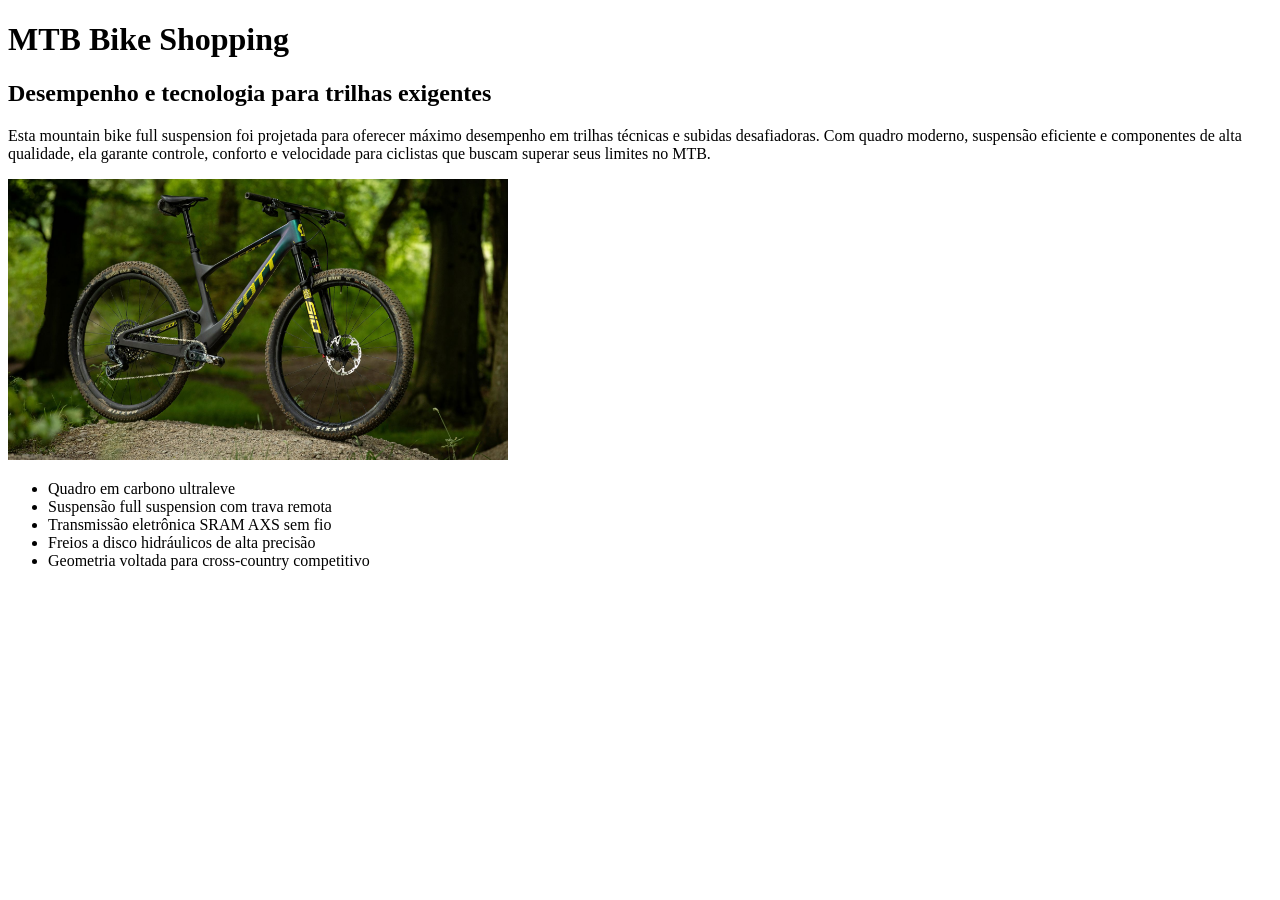
<file: index.html>
<!DOCTYPE html>
<html lang="en">
<head>
    <meta charset="UTF-8">
    <meta name="viewport" content="width=device-width, initial-scale=1.0">
    <title>Document</title>
</head>
<body>
  
 <title>Página Front End</title>   

 <h1>MTB Bike Shopping</h1>

 <h2>Desempenho e tecnologia para trilhas exigentes</h2>

 <p>Esta mountain bike full suspension foi projetada para oferecer máximo desempenho em trilhas técnicas e subidas desafiadoras. Com quadro moderno, suspensão eficiente e componentes de alta qualidade, ela garante controle, conforto e velocidade para ciclistas que buscam superar seus limites no MTB.</p>
  <p align="left">
  <img src="/img/Bike.jpg" alt="Scott Spark RC World Cup AXS" width="500">
</p>

 <ul>
  <li>Quadro em carbono ultraleve</li>
  <li>Suspensão full suspension com trava remota</li>
  <li>Transmissão eletrônica SRAM AXS sem fio</li>
  <li>Freios a disco hidráulicos de alta precisão</li>
  <li>Geometria voltada para cross-country competitivo</li>
</ul>

</body>
</html>
</file>
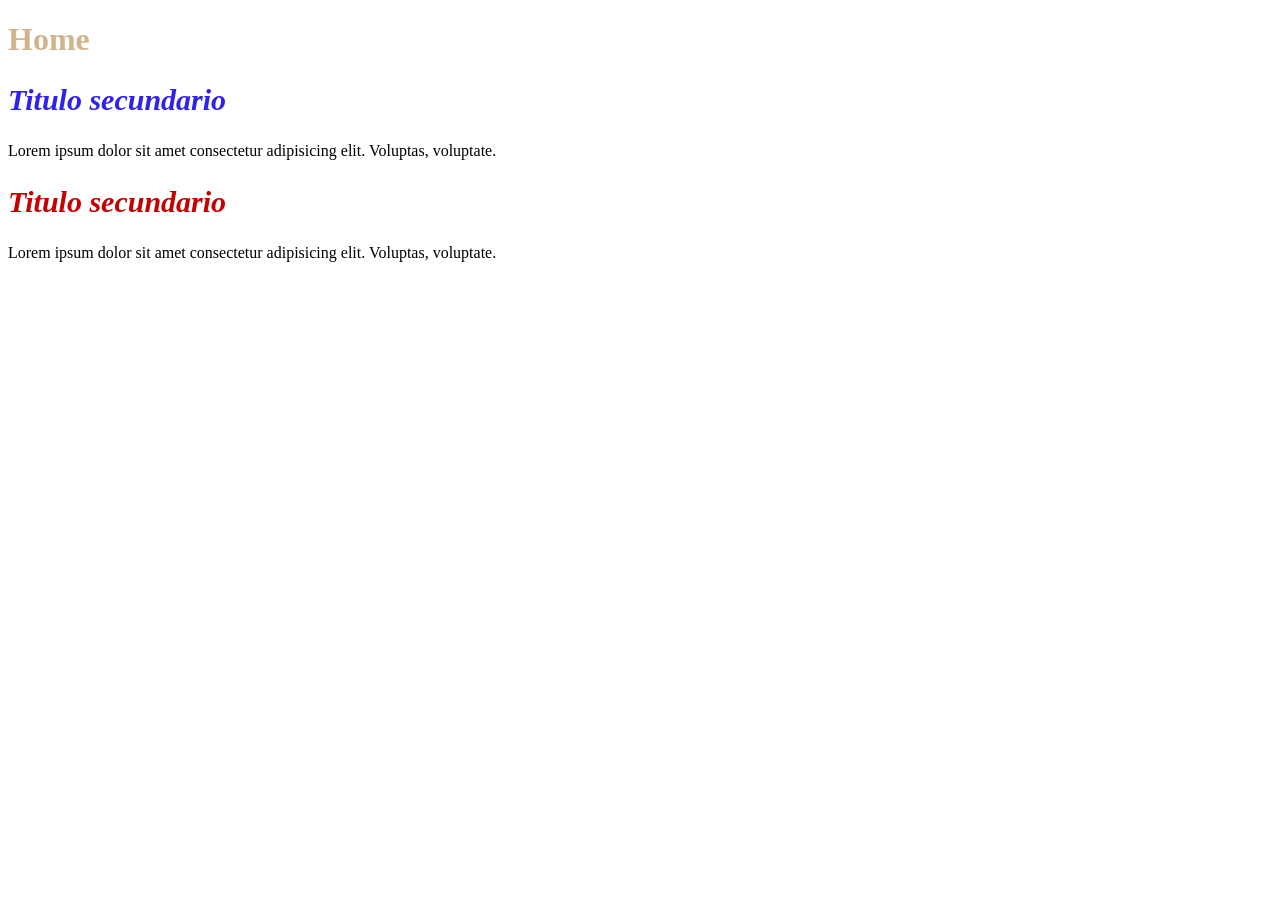
<file: html_basico/index.html>
<!DOCTYPE html>
<html lang="pt-br">
<head>
    <meta charset="UTF-8">
    <meta name="viewport" content="width=device-width, initial-scale=1.0">
    <link rel="stylesheet" href="/html_basico/css/style.css">
    <title>Nossa Loja</title>
</head>
<body>

<h1 class="titulo-principal fonte-titulos">Home</h1>

<h2 class="primeiro-titulo-secundario titulo-secundario">Titulo secundario</h2>
<section>
    <p>Lorem ipsum dolor sit amet consectetur adipisicing elit. 
        Voluptas, voluptate.</p>
</section>
<h2 class="segundo-titulo-secundario titulo-secundario">Titulo secundario</h2>
<section>
    <p>Lorem ipsum dolor sit amet consectetur adipisicing elit. 
        Voluptas, voluptate.</p>
</section>


</body>
</html>
</file>
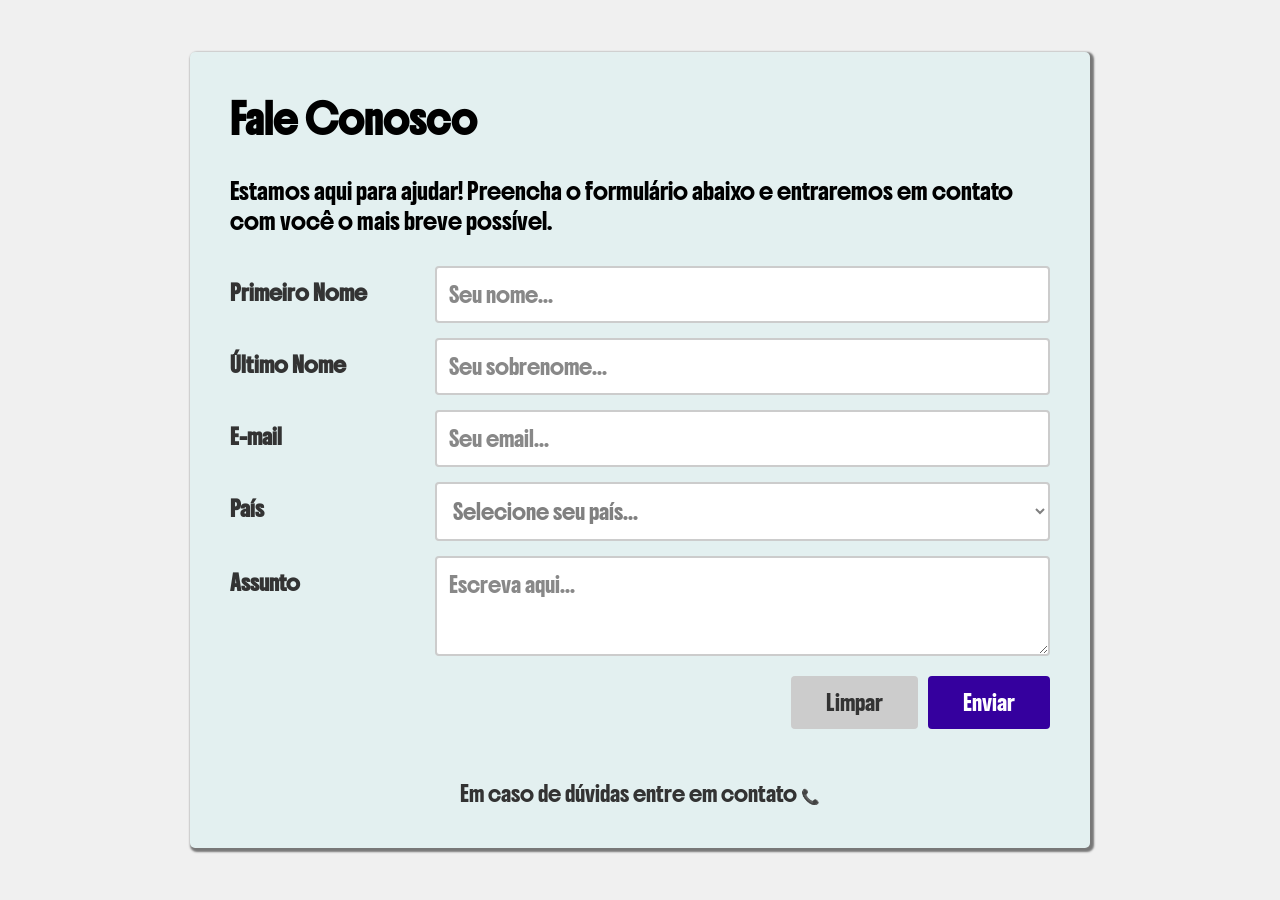
<file: forms/form-fale-conosco-flex.html>
<!DOCTYPE html>
<html lang="pt-BR">
  <head>
    <meta charset="UTF-8" />
    <meta name="viewport" content="width=device-width, initial-scale=1.0" />
    <link rel="preconnect" href="https://fonts.googleapis.com" />
    <link rel="preconnect" href="https://fonts.gstatic.com" crossorigin />
    <link rel="stylesheet" href="https://fonts.googleapis.com/css2?family=Boldonse&display=swap"/>
    <link rel="stylesheet" href="css/fale-conosco.css">
    <title>Fale Conosco</title>
  </head>
  <body>
    <main class="container">
      <header>
        <h1>Fale Conosco</h1>
        <p>
          Estamos aqui para ajudar! Preencha o formulário abaixo e entraremos em
          contato com você o mais breve possível.
        </p>
      </header>
      <form action="./send-message.html" method="get">
        <div class="form-group">
          <label for="name">Primeiro Nome</label>
          <input
            type="text"
            id="name"
            name="name"
            placeholder="Seu nome..."
            required
            maxlength="40"
            minlength="2"
          />
        </div>
        <div class="form-group">
          <label for="last_name">Último Nome</label>
          <input
            type="text"
            id="last_name"
            name="last_name"
            placeholder="Seu sobrenome..."
            required
            maxlength="60"
            minlength="2"
          />
        </div>
        <div class="form-group">
          <label for="email">E-mail</label>
          <input 
            type="email" 
            name="email" 
            id="email" 
            placeholder="Seu email..."
            required
            maxlength="30"
          />
        </div>
        <div class="form-group">
            <label for="pais">País</label>
            <select name="pais" id="pais" required>
                <option disabled selected>Selecione seu país...</option>
                <option value="brasil">Brasil</option>
                <option value="portugal">Portugal</option>
                <option value="angola">Angola</option>
                <option value="moçambique">Moçambique</option>
            </select>
        </div>
        <div class="form-group">
            <label for="message">Assunto</label>
            <textarea
                name="message"
                id="message"
                placeholder="Escreva aqui..."
                required
                maxlength="500"                
            ></textarea>
        </div>
        <div class="btn-container">
          <input type="reset" value="Limpar" />
          <input type="submit" value="Enviar" />
        </div>
      </form>
      <footer class="footer-contact">
        <p>Em caso de dúvidas entre em contato 📞</p>
      </footer>
    </main>
  </body>
</html>
</file>
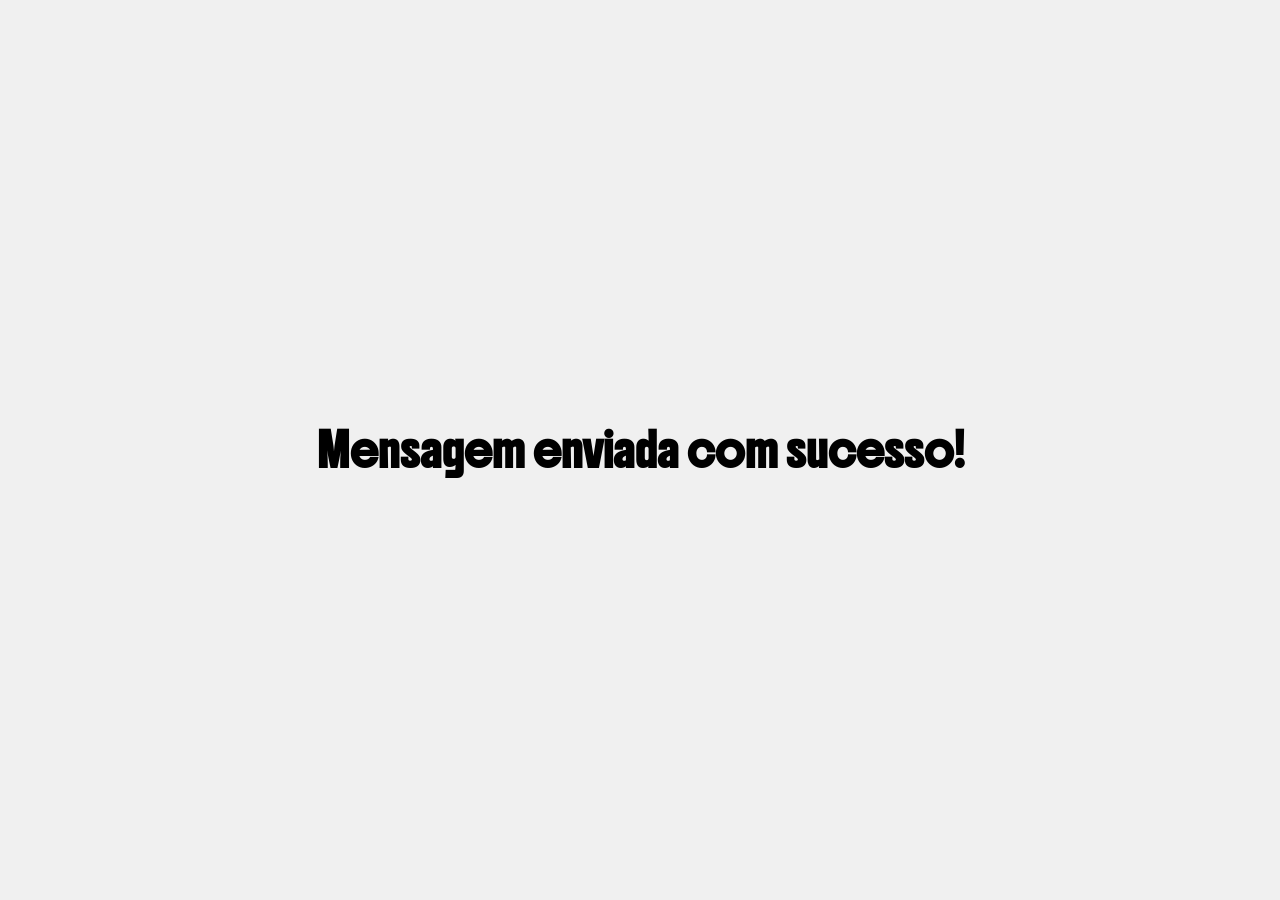
<file: forms/send-message.html>
<!DOCTYPE html>
<html lang="pt-br">
<head>
    <meta charset="UTF-8">
    <meta name="viewport" content="width=device-width, initial-scale=1.0">
    <title>Mensagem Enviada</title>
    <link rel="preconnect" href="https://fonts.googleapis.com" />
    <link rel="preconnect" href="https://fonts.gstatic.com" crossorigin />
    <link
      href="https://fonts.googleapis.com/css2?family=Boldonse&display=swap"
      rel="stylesheet"
    />
    <link rel="stylesheet" href="css/fale-conosco.css">
</head>
<body>
    <h1>Mensagem enviada com sucesso!</h1>
</body>
</html>
</file>
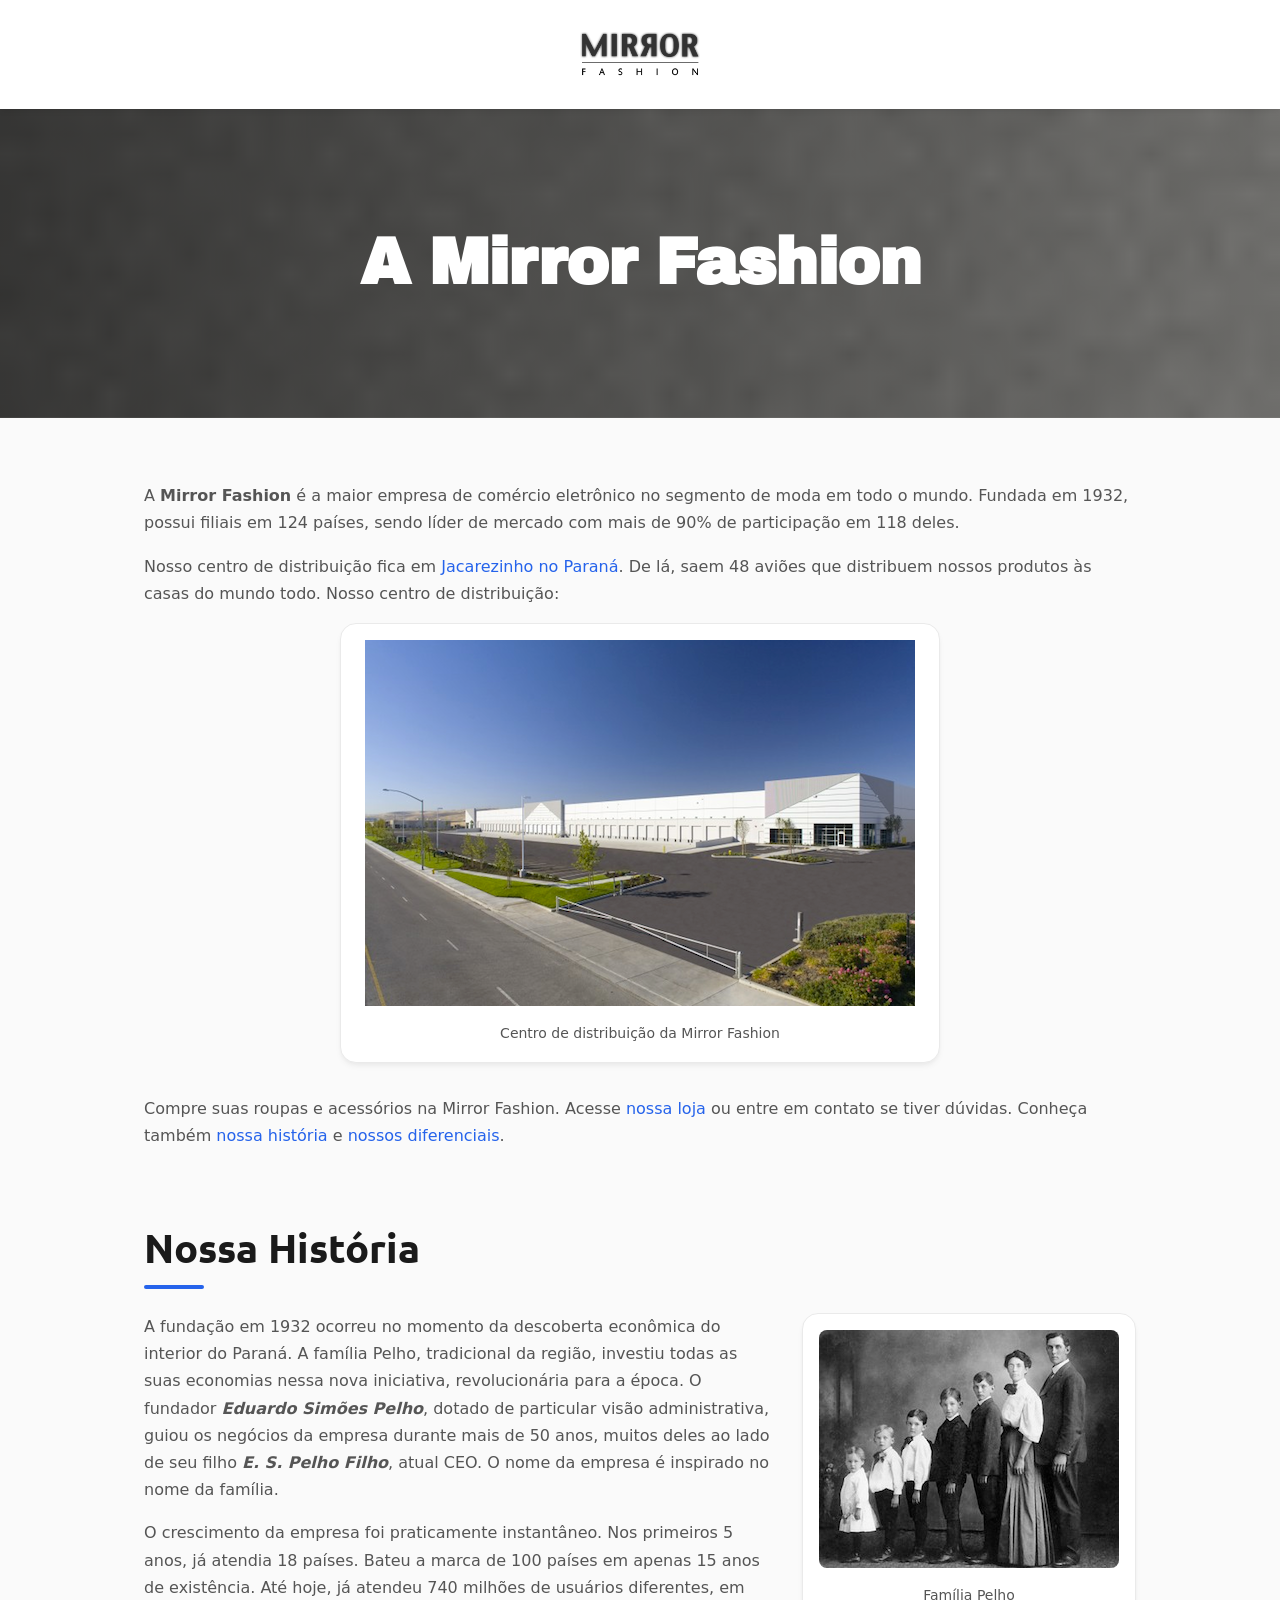
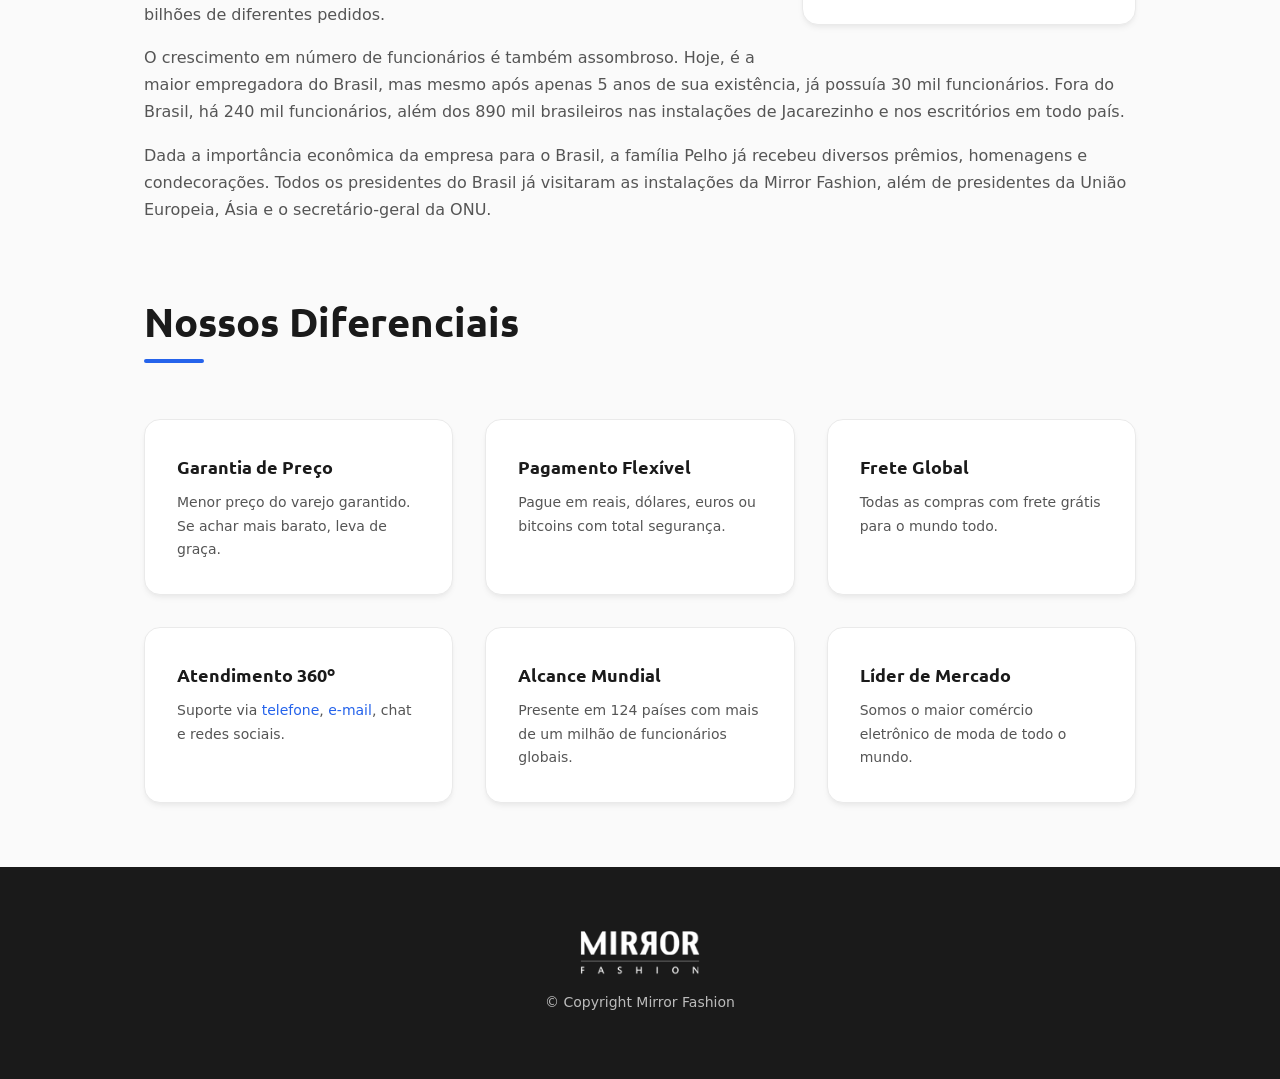
<file: html_basico/about_us.html>
<!DOCTYPE html>
<html lang="pt-br">
<head>
    <meta charset="UTF-8">
    <meta name="viewport" content="width=device-width, initial-scale=1.0">
    <title>Sobre Nós - Mirror Fashion</title>
    <link rel="stylesheet" href="css/reset.css">
    <link rel="stylesheet" href="css/about.css">
    <link rel="preconnect" href="https://fonts.googleapis.com">
    <link rel="preconnect" href="https://fonts.gstatic.com" crossorigin>
    <link href="https://fonts.googleapis.com/css2?family=Archivo+Black&family=Datatype:wght@100..900&family=Ubuntu:ital,wght@0,300;0,400;0,500;0,700;1,300;1,400;1,500;1,700&display=swap" rel="stylesheet">
</head>

<body>

<header class="header">
    <div class="container header__container">
        <img src="/html_basico/img/logo.png" alt="Logo Mirror Fashion" class="header__logo">
    </div>
</header>

<section class="hero">
    <h1 class="hero__title">A Mirror Fashion</h1>
</section>

<div class="container">
    <main class="content-section">
        <p class="content-section__text">
            A <strong>Mirror Fashion</strong> é a maior empresa de comércio eletrônico no segmento de moda em todo o mundo. 
            Fundada em 1932, possui filiais em 124 países, sendo líder de mercado com mais de 90% de participação em 118 deles.
        </p>
        <p class="content-section__text">
            Nosso centro de distribuição fica em <a class="link" target="_blank" title="Google Maps" href="https://maps.google.com.br/?q=Jacarezinho">Jacarezinho no Paraná</a>. De lá, saem 48 aviões que distribuem nossos produtos às casas do mundo todo. Nosso centro de distribuição:
        </p>
        
        <figure class="figure-card figure-card--centered">    
            <div class="figure-card__image-wrapper">
                <img class="figure-card__img" src="/html_basico/img/centro-distribuicao.png" alt="Centro de Distribuição"/>
            </div>
            <figcaption class="figure-card__caption">Centro de distribuição da Mirror Fashion</figcaption>
        </figure>
        
        <p class="content-section__text">
            Compre suas roupas e acessórios na Mirror Fashion. Acesse <a class="link" target="_blank" title="Nossa Loja" href="index.html">nossa loja</a> ou entre em contato se tiver dúvidas. Conheça também <a class="link" href="#historia">nossa história</a> e <a class="link" href="#diferenciais">nossos diferenciais</a>.
        </p>
    </main>

    <article class="content-section">
        <header>
            <h2 id="historia" class="content-section__title">Nossa História</h2>
        </header>
        
        <section class="content-section__block">
            <figure class="figure-card figure-card--float-right">
                <div class="figure-card__image-wrapper">
                    <img class="figure-card__img" src="/html_basico/img/familia-pelho.jpg" alt="Familia Pelho"/>
                </div>
                <figcaption class="figure-card__caption">Família Pelho</figcaption>
            </figure>
            
            <p class="content-section__text">
                A fundação em 1932 ocorreu no momento da descoberta econômica do interior do Paraná. A família Pelho, tradicional da região, investiu todas as suas economias nessa nova iniciativa, revolucionária para a época. O fundador <b><em>Eduardo Simões Pelho</em></b>, dotado de particular visão administrativa, guiou os negócios da empresa durante mais de 50 anos, muitos deles ao lado de seu filho <b><em>E. S. Pelho Filho</em></b>, atual CEO. O nome da empresa é inspirado no nome da família.
            </p>
            <p class="content-section__text">O crescimento da empresa foi praticamente instantâneo. Nos primeiros 5 anos, já atendia 18 países. Bateu a marca de 100 países em apenas 15 anos de existência. Até hoje, já atendeu 740 milhões de usuários diferentes, em bilhões de diferentes pedidos.</p>
            <p class="content-section__text">O crescimento em número de funcionários é também assombroso. Hoje, é a maior empregadora do Brasil, mas mesmo após apenas 5 anos de sua existência, já possuía 30 mil funcionários. Fora do Brasil, há 240 mil funcionários, além dos 890 mil brasileiros nas instalações de Jacarezinho e nos escritórios em todo país.</p>
            <p class="content-section__text">Dada a importância econômica da empresa para o Brasil, a família Pelho já recebeu diversos prêmios, homenagens e condecorações. Todos os presidentes do Brasil já visitaram as instalações da Mirror Fashion, além de presidentes da União Europeia, Ásia e o secretário-geral da ONU.</p>
        </section>
    </article>

    <article class="content-section">
        <header>
            <h2 id="diferenciais" class="content-section__title">Nossos Diferenciais</h2>
        </header>
        <div class="features-grid">
            <div class="feature-card">
                <h3 class="feature-card__title">Garantia de Preço</h3>
                <p class="feature-card__text">Menor preço do varejo garantido. Se achar mais barato, leva de graça.</p>
            </div>
            <div class="feature-card">
                <h3 class="feature-card__title">Pagamento Flexível</h3>
                <p class="feature-card__text">Pague em reais, dólares, euros ou bitcoins com total segurança.</p>
            </div>
            <div class="feature-card">
                <h3 class="feature-card__title">Frete Global</h3>
                <p class="feature-card__text">Todas as compras com frete grátis para o mundo todo.</p>
            </div>
            <div class="feature-card">
                <h3 class="feature-card__title">Atendimento 360º</h3>
                <p class="feature-card__text">Suporte via <a class="link" href="tel:+5535999817045">telefone</a>, <a class="link" href="mailto:mhzinofc15@gmail.com">e-mail</a>, chat e redes sociais.</p>
            </div>
            <div class="feature-card">
                <h3 class="feature-card__title">Alcance Mundial</h3>
                <p class="feature-card__text">Presente em 124 países com mais de um milhão de funcionários globais.</p>
            </div>
            <div class="feature-card">
                <h3 class="feature-card__title">Líder de Mercado</h3>
                <p class="feature-card__text">Somos o maior comércio eletrônico de moda de todo o mundo.</p>
            </div>
        </div>
    </article>
</div>

<footer class="footer">
    <div class="container footer__container">
        <img src="/html_basico/img/logo-rodape.png" alt="Logomarca da loja" class="footer__logo"/>
        <p class="footer__text">
            © Copyright Mirror Fashion
        </p>    
    </div>    
</footer>

</body>
</html>
</file>
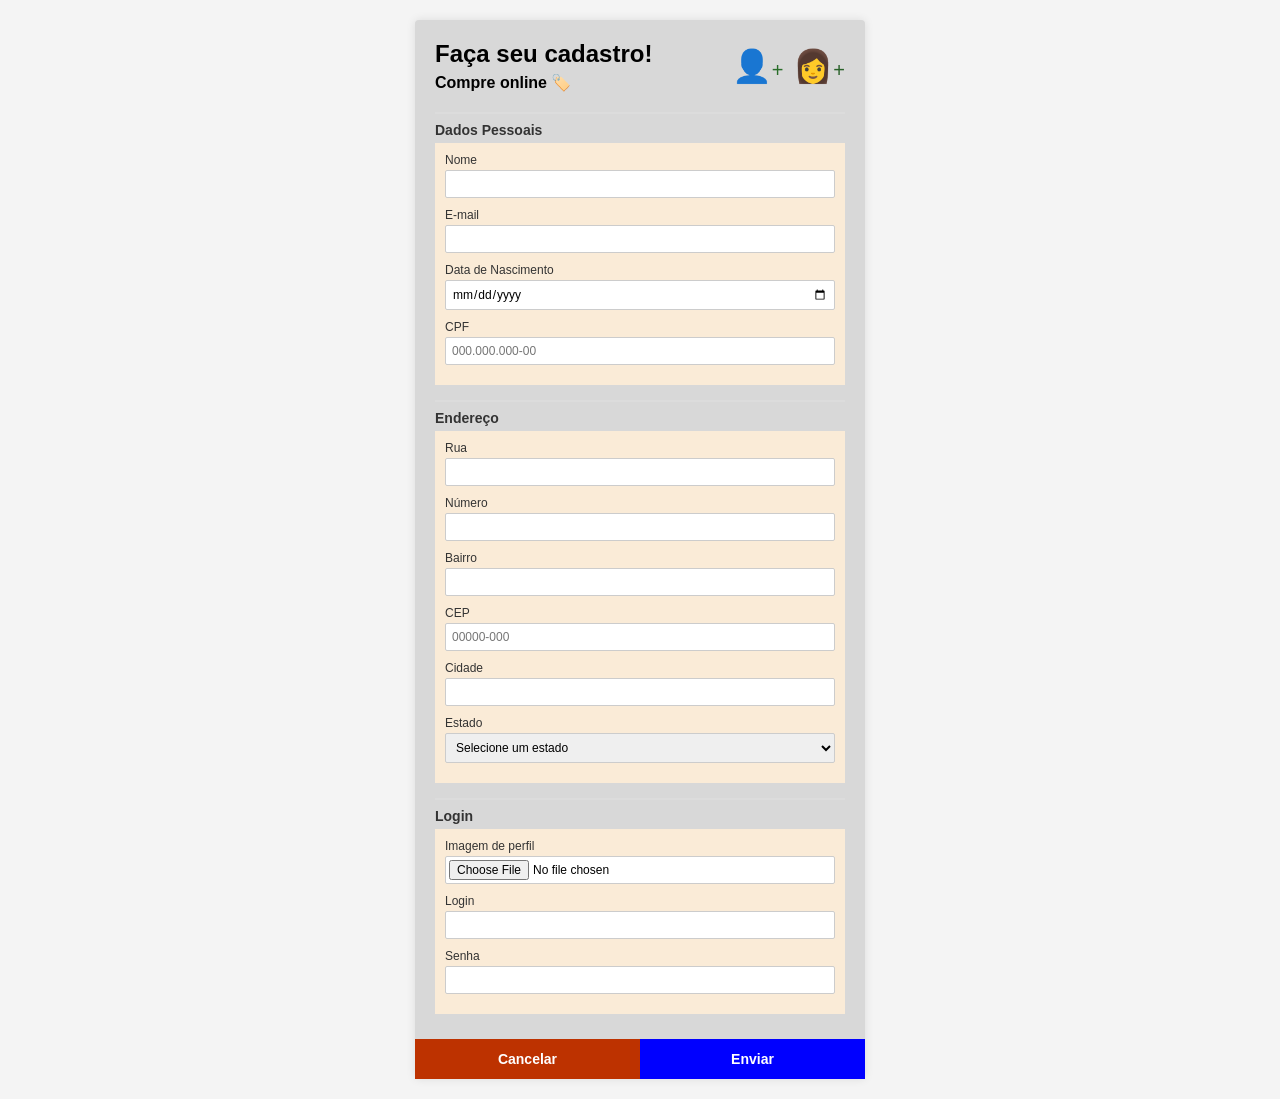
<file: forms/cadastro/cadastro.html>
<!DOCTYPE html>
<html lang="pt-BR">
<head>
    <meta charset="UTF-8">
    <meta name="viewport" content="width=device-width, initial-scale=1.0">
    <link rel="stylesheet" href="style.css">
    <title>Faça seu cadastro</title>
</head>
<body>

<div class="container">
    <header>
        <div class="titles">
            <h1>Faça seu cadastro!</h1>
            <h2>Compre online 🏷️</h2>
        </div>
        <div class="header-icons">
            <span>👤<span style="color: rgb(42, 110, 42); font-size: 20px;">+</span></span>
            <span>👩<span style="color: rgb(41, 97, 41); font-size: 20px;">+</span></span>
        </div>
    </header>

    <form action="#" method="POST">
        <div class="section">
            <div class="section-title">Dados Pessoais</div>
            <div class="section-body">
                <div class="form-group">
                    <label for="nome">Nome</label>
                    <input type="text" id="nome" name="nome" required>
                </div>
                <div class="form-group">
                    <label for="email">E-mail</label>
                    <input type="email" id="email" name="email" required>
                </div>
                <div class="form-group">
                    <label for="nascimento">Data de Nascimento</label>
                    <input type="date" id="nascimento" name="nascimento" required>
                </div>
                <div class="form-group">
                    <label for="cpf">CPF</label>
                    <input type="text" id="cpf" name="cpf" placeholder="000.000.000-00" required pattern="\d{3}\.\d{3}\.\d{3}-\d{2}" title="Digite o CPF no formato: 000.000.000-00">
                </div>
            </div>
        </div>

        <div class="section">
            <div class="section-title">Endereço</div>
            <div class="section-body">
                <div class="form-group">
                    <label for="rua">Rua</label>
                    <input type="text" id="rua" name="rua" required>
                </div>
                <div class="form-group">
                    <label for="numero">Número</label>
                    <input type="number" id="numero" name="numero" min="1" required>
                </div>
                <div class="form-group">
                    <label for="bairro">Bairro</label>
                    <input type="text" id="bairro" name="bairro" required>
                </div>
                <div class="form-group">
                    <label for="cep">CEP</label>
                    <input type="text" id="cep" name="cep" placeholder="00000-000" required pattern="\d{5}-\d{3}" title="Digite o CEP no formato: 00000-000">
                </div>
                <div class="form-group">
                    <label for="cidade">Cidade</label>
                    <input type="text" id="cidade" name="cidade" required>
                </div>
                <div class="form-group">
                    <label for="estado">Estado</label>
                    <select id="estado" name="estado" required>
                        <option value="">Selecione um estado</option>
                        <option value="SP">São Paulo</option>
                        <option value="RJ">Rio de Janeiro</option>
                        <option value="MG">Minas Gerais</option>
                    </select>
                </div>
            </div>
        </div>

        <div class="section">
            <div class="section-title">Login</div>
            <div class="section-body">
                <div class="form-group">
                    <label for="perfil">Imagem de perfil</label>
                    <input type="file" id="perfil" name="perfil" accept="image/*">
                </div>
                <div class="form-group">
                    <label for="login">Login</label>
                    <input type="text" id="login" name="login" required minlength="4" title="O login deve ter pelo menos 4 caracteres.">
                </div>
                <div class="form-group">
                    <label for="senha">Senha</label>
                    <input type="password" id="senha" name="senha" required minlength="6" title="A senha deve ter pelo menos 6 caracteres.">
                </div>
            </div>
        </div>

        <div class="form-actions">
            <button type="reset" class="btn-cancel">Cancelar</button>
            <button type="submit" class="btn-submit">Enviar</button>
        </div>
    </form>
</div>

</body>
</html>
</file>
<file: html_basico/css/style.css>
body{
    font-family: 'Times New Roman', Times, serif ;
}

.font-titulos{
    font-family: Arial, Helvetica, sans-serif;
}

.titulo-principal {
    color: tan;
}

.titulo-secundario{
text-align: left;
}
.primeiro-titulo-secundario{
    color:rgb(47, 34, 235);
    font-style: italic;
    font-size: 30px;
}
.segundo-titulo-secundario{
    color: rgb(196, 0, 0);
    font-style: italic;
    font-size: 30px;
}
</file>
<file: forms/css/fale-conosco.css>
* {
    margin: 0;
    padding: 0;
    box-sizing: border-box;
    text-decoration: none; 
    font-family: "Boldonse", system-ui;   
}

body {
    background-color: #f0f0f0;
    display: flex;
    justify-content: center;
    align-items: center;
    min-height: 100vh;
    padding: 20px;
}

.container {
    background-color: #e3f0f0;
    padding: 40px;
    border-radius: 5px;
    width: 100%;
    max-width: 900px;
    box-shadow: 2px 2px 2px 2px rgba(0, 0, 0, 0.5);
}

header {
    margin-bottom: 30px;
}

header h1 {
   font-size: 28px;
   margin-bottom: 30px;
}

.form-group {
    display: flex;
    margin-bottom: 15px;
    align-items: flex-start;
}

label {
    width: 25%;
    padding: 12px 12px 12px 0;
    display: inline-block;
    color: #333;
    font-size: 15px;
    font-weight: bold;
}

input[type="text"],
input[type="email"],
select,
textarea {
    width: 75%;
    color: gray;
    padding: 12px;
    border: 2px solid #ccc;
    border-radius: 4px;
    background-color: #fff;
    font-size: 15px;
    resize: vertical;
}

textarea {
    min-height: 100px;
}

input::placeholder,
textarea::placeholder {
    color: #888;
}

.btn-container{
    display: flex;
    justify-content: flex-end; 
    margin-top: 20px;
}

input[type=submit] {
    background-color: #35009e;
    color: white;
    padding: 12px 35px;
    border: none;
    border-radius: 4px;
    font-size: 15px;
    cursor: pointer;
}

input[type=submit]:hover {
    background-color: #2a0075;
}

input[type=reset]{
    background-color: #ccc;
    color: #333;
    padding: 12px 35px;
    border:none;
    border-radius: 4px;
    font-size: 15px;
    cursor: pointer;
    margin-right: 10px;
}

input[type=reset]:hover {
    background-color: #bbb;
}

.footer-contact{
    margin-top: 50px;
    text-align: center;
    color: #333;
    font-size: 15px;
}
</file>
<file: html_basico/css/about.css>
:root {
    /* Design Tokens: Tipografia */
    --font-default: "Datatype", system-ui, -apple-system, sans-serif;
    --font-principal-title: "Archivo Black", sans-serif;
    --font-secondary-title: "Ubuntu", sans-serif;
    --font-size-small: 0.875rem;
    --font-size-base: 1rem;
    --font-size-h1: clamp(2.5rem, 6vw, 4rem); 
    --font-size-h2: clamp(1.75rem, 4vw, 2.5rem);

    /* Design Tokens: Cores (Paleta modernizada) */
    --color-primary: #1a1a1a; /* Preto mais suave para não cansar a vista */
    --color-text-muted: #555;
    --color-background: #FAFAFA;
    --color-surface: #FFFFFF;
    --color-border: #EAEAEA; 
    --color-link: #2563EB; /* Azul moderno */
    --color-link-hover: #1D4ED8;

    /* Design Tokens: Layout */
    --logo-width: 120px;
    --container-max-width: 1024px;

    /* Design Tokens: Espaçamento */
    --space-1: 8px;
    --space-2: 16px;
    --space-3: 32px;
    --space-4: 64px;

    /* Design Tokens: Estética Moderna (Bordas e Sombras) */
    --border-radius-sm: 8px;
    --border-radius-md: 16px;
    --shadow-sm: 0 4px 6px -1px rgba(0, 0, 0, 0.05), 0 2px 4px -1px rgba(0, 0, 0, 0.03);
    --shadow-md: 0 10px 15px -3px rgba(0, 0, 0, 0.1), 0 4px 6px -2px rgba(0, 0, 0, 0.05);
    --transition-smooth: all 0.3s cubic-bezier(0.4, 0, 0.2, 1);
}

/* =========================================
   BASE STYLES
   ========================================= */
* {
    margin: 0;
    padding: 0;
    box-sizing: border-box;
}

body {
    color: var(--color-primary);
    font-family: var(--font-default);
    font-size: var(--font-size-base);
    line-height: 1.7;
    background-color: var(--color-background);
}

img {
    max-width: 100%;
    height: auto;
    display: block;
}

/* Componente: Link Genérico */
.link {
    color: var(--color-link);
    text-decoration: none;
    font-weight: 500;
    transition: var(--transition-smooth);
}
.link:hover {
    color: var(--color-link-hover);
    text-decoration: underline;
}

/* =========================================
   COMPONENTS (UI Patterns)
   ========================================= */

.container {
    width: 100%;
    max-width: var(--container-max-width);
    margin: 0 auto;
    padding: 0 var(--space-2);
}

/* Header */
.header {
    background-color: var(--color-surface);
    padding: var(--space-3) 0;
    box-shadow: var(--shadow-sm);
    position: sticky;
    top: 0;
    z-index: 100;
}
.header__container {
    display: flex;
    justify-content: center;
    align-items: center;
}
.header__logo {
    width: var(--logo-width);
    transition: transform 0.2s ease;
}
.header__logo:hover {
    transform: scale(1.05);
}

/* Hero (Banner com Título) - Agora com overlay escuro */
.hero {
    /* Gradiente escuro por cima da imagem garante legibilidade perfeita */
    background-image: linear-gradient(to right, rgba(0, 0, 0, 0.7), rgba(0, 0, 0, 0.4)), url('../img/sobre-background.jpg');
    background-size: cover;
    background-position: center;
    padding: 100px var(--space-2);
    text-align: center;
    margin-bottom: var(--space-4);
}
.hero__title {
    font-family: var(--font-principal-title);
    font-size: var(--font-size-h1);
    color: #FFFFFF;
    letter-spacing: -1px;
}

/* Content Section (Sessões de texto) */
.content-section {
    margin: var(--space-4) 0;
}
.content-section__title {
    font-family: var(--font-secondary-title);
    font-size: var(--font-size-h2);
    color: var(--color-primary);
    margin-bottom: var(--space-3);
    position: relative;
    display: inline-block;
}
/* Sublinhado moderno animado no título */
.content-section__title::after {
    content: '';
    position: absolute;
    left: 0;
    bottom: -8px;
    width: 60px;
    height: 4px;
    background-color: var(--color-link);
    border-radius: 2px;
}
.content-section__text {
    margin-bottom: var(--space-2);
    color: var(--color-text-muted);
}

/* Componente: Figure Card (Design moderno tipo Apple/Stripe) */
.figure-card {
    background-color: var(--color-surface);
    border-radius: var(--border-radius-md);
    padding: var(--space-2);
    margin-bottom: var(--space-3);
    box-shadow: var(--shadow-sm);
    transition: var(--transition-smooth);
    border: 1px solid var(--color-border);
}
.figure-card:hover {
    transform: translateY(-5px);
    box-shadow: var(--shadow-md);
}
.figure-card__image-wrapper {
    border-radius: var(--border-radius-sm);
    overflow: hidden; /* Mantém as bordas arredondadas na imagem */
}
.figure-card__img {
    margin: 0 auto;
    transition: var(--transition-smooth);
}
.figure-card:hover .figure-card__img {
    transform: scale(1.03); /* Efeito de zoom suave na foto ao passar o mouse */
}
.figure-card__caption {
    font-style: normal;
    color: var(--color-text-muted);
    font-weight: 500;
    margin-top: var(--space-2);
    text-align: center;
    font-size: var(--font-size-small);
}

/* Modificadores do Figure Card */
.figure-card--centered {
    max-width: 600px;
    margin-left: auto;
    margin-right: auto;
}
.figure-card--float-right {
    float: right;
    margin: 0 0 var(--space-3) var(--space-3);
    max-width: 45%;
}

/* Componente: Features Grid (Substitui a lista <ul> antiga) */
.features-grid {
    display: grid;
    grid-template-columns: repeat(auto-fit, minmax(280px, 1fr));
    gap: var(--space-3);
    margin-top: var(--space-3);
}
.feature-card {
    background-color: var(--color-surface);
    padding: var(--space-3);
    border-radius: var(--border-radius-md);
    box-shadow: var(--shadow-sm);
    border: 1px solid var(--color-border);
    transition: var(--transition-smooth);
}
.feature-card:hover {
    transform: translateY(-5px);
    box-shadow: var(--shadow-md);
    border-color: var(--color-link); /* Destaque sutil na borda */
}
.feature-card__title {
    font-family: var(--font-secondary-title);
    font-size: 1.125rem;
    color: var(--color-primary);
    margin-bottom: var(--space-1);
}
.feature-card__text {
    font-size: var(--font-size-small);
    color: var(--color-text-muted);
    margin-bottom: 0;
}

/* Footer */
.footer {
    background-color: var(--color-primary);
    padding: var(--space-4) 0;
    color: #FFFFFF;
    margin-top: var(--space-4);
}
.footer__container {
    display: flex;
    flex-direction: column;
    align-items: center;
    gap: var(--space-2);
}
.footer__logo {
    width: var(--logo-width);
    filter: brightness(0) invert(1); /* Deixa a logo branca caso ela seja escura */
}
.footer__text {
    font-size: var(--font-size-small);
    opacity: 0.7;
}

/* =========================================
   MEDIA QUERIES
   ========================================= */
@media (max-width: 768px) {
    .figure-card--float-right {
        float: none;
        max-width: 100%;
        margin: 0 auto var(--space-3);
    }
    
    .hero {
        padding: 60px var(--space-2);
    }
}
</file>
<file: forms/cadastro/style.css>
* {
    margin: 0;
    padding: 0;
    box-sizing: border-box;
    font-family: Arial, sans-serif;
}

body {
    background-color: #f4f4f4;
    display: flex;
    justify-content: center;
    padding: 20px;
}

.container {
    background-color: #d8d8d8;
    width: 100%;
    max-width: 450px;
    padding: 20px 20px 0 20px;
    border-radius: 4px;
    box-shadow: 0 0 10px rgba(0,0,0,0.1);
}


header {
    display: flex;
    justify-content: space-between;
    align-items: center;
    margin-bottom: 20px;
}

.titles h1 {
    font-size: 24px;
    color: #000;
}

.titles h2 {
    font-size: 16px;
    color: #000;
    margin-top: 5px;
    display: flex;
    align-items: center;
    gap: 5px;
}

.header-icons {
    display: flex;
    gap: 10px;
    font-size: 32px;
}


form {
    display: flex;
    flex-direction: column;
}

.section {
    margin-bottom: 15px;
}

.section-title {
    font-size: 14px;
    font-weight: bold;
    color: #333;
    border-top: 2px solid #dcdcdc;
    padding-top: 8px;
    margin-bottom: 5px;
}

.section-body {
    background-color: #faebd7;
    padding: 10px;
}


.form-group {
    display: flex;
    flex-direction: column;
    margin-bottom: 10px;
}

.form-group label {
    font-size: 12px;
    color: #333;
    margin-bottom: 3px;
}

.form-group input, 
.form-group select {
    padding: 6px;
    border: 1px solid #ccc;
    border-radius: 2px;
    font-size: 12px;
    width: 100%;
}

input[type="file"] {
    background-color: #fff;
    padding: 3px;
}


.form-actions {
    display: flex;
    width: calc(100% + 40px); 
    margin-left: -20px;
    margin-top: 10px;
}

.form-actions button {
    flex: 1; 
    padding: 12px;
    border: none;
    color: white;
    font-weight: bold;
    font-size: 14px;
    cursor: pointer;
}

.btn-cancel {
    background-color: #bd3200; 
}

.btn-submit {
    background-color: #0000ff;
}

.btn-cancel:hover { background-color: #e03e00; }
.btn-submit:hover { background-color: #0000cc; }
</file>
